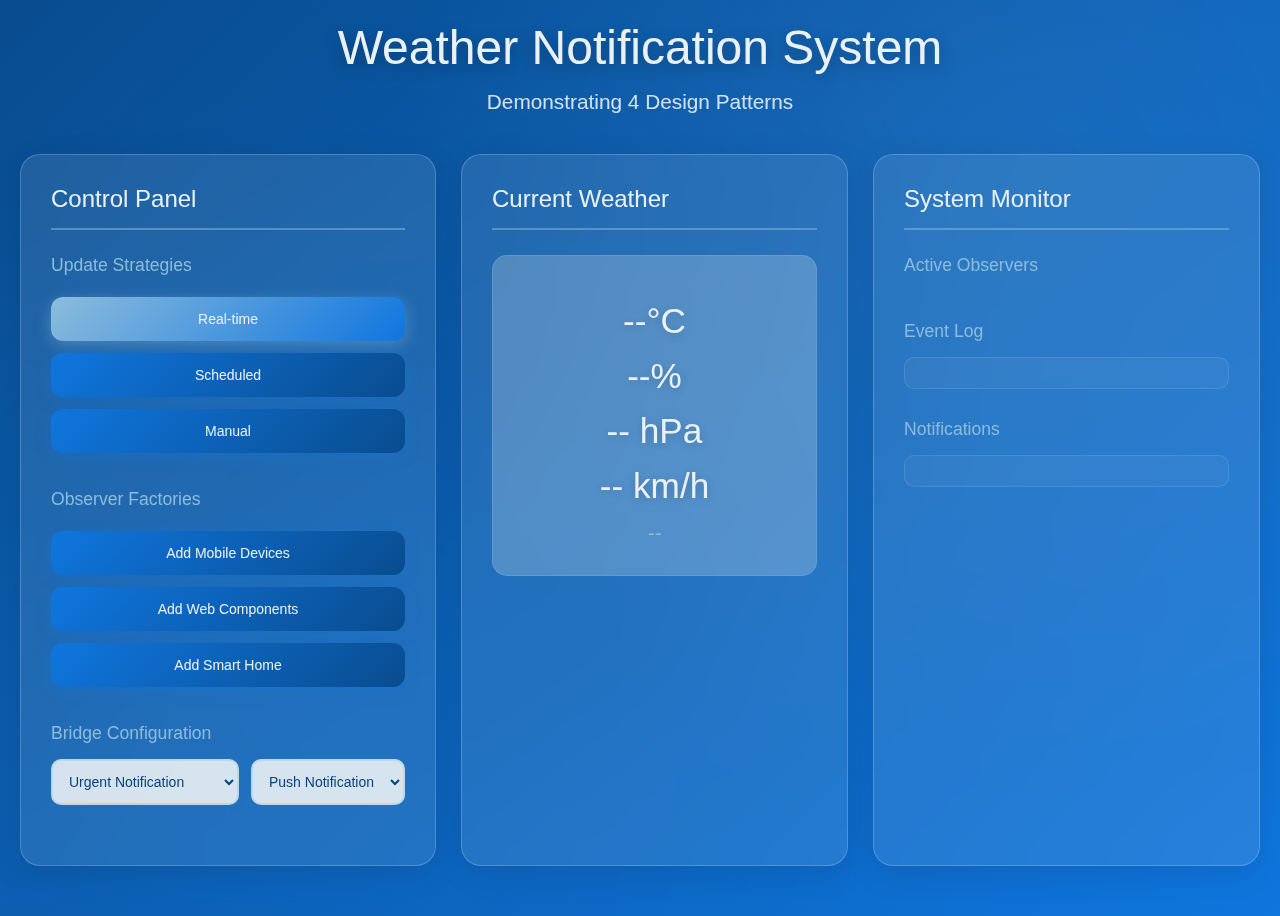
<file: target/classes/static/index.html>
<!DOCTYPE html>
<html lang="en">
<head>
    <meta charset="UTF-8">
    <meta name="viewport" content="width=device-width, initial-scale=1.0">
    <title>Weather Notification System</title>
    <link rel="stylesheet" href="css/styles.css">
</head>
<body>
<div class="container">
    <header>
        <h1>Weather Notification System</h1>
        <p>Demonstrating 4 Design Patterns</p>
    </header>

    <div class="dashboard">
        <div class="panel control-panel">
            <h2>Control Panel</h2>

            <div class="section">
                <h3>Update Strategies</h3>
                <div class="strategy-buttons">
                    <button id="realtime-btn" class="btn active">Real-time</button>
                    <button id="scheduled-btn" class="btn">Scheduled</button>
                    <button id="manual-btn" class="btn">Manual</button>
                </div>
            </div>

            <div class="section">
                <h3>Observer Factories</h3>
                <div class="factory-buttons">
                    <button id="mobile-factory" class="btn">Add Mobile Devices</button>
                    <button id="web-factory" class="btn">Add Web Components</button>
                    <button id="smarthome-factory" class="btn">Add Smart Home</button>
                </div>
            </div>

            <div class="section">
                <h3>Bridge Configuration</h3>
                <div class="bridge-config">
                    <select id="notification-type">
                        <option value="urgent">Urgent Notification</option>
                        <option value="scheduled">Scheduled Notification</option>
                    </select>
                    <select id="sender-type">
                        <option value="push">Push Notification</option>
                        <option value="email">Email</option>
                        <option value="voice">Voice</option>
                    </select>
                </div>
            </div>
        </div>

        <div class="panel weather-panel">
            <h2>Current Weather</h2>
            <div class="weather-display">
                <div id="temperature" class="weather-value">--°C</div>
                <div id="humidity" class="weather-value">--%</div>
                <div id="pressure" class="weather-value">-- hPa</div>
                <div id="wind" class="weather-value">-- km/h</div>
                <div id="description" class="weather-desc">--</div>
            </div>

            <!-- Manual Input Section -->
            <div id="manual-input-section" class="manual-input" style="display: none;">
                <h3>Manual Weather Data</h3>
                <input type="number" id="manual-temp" placeholder="Temperature (-60 to 60°C)" step="0.1" min="-60" max="60">
                <input type="number" id="manual-humidity" placeholder="Humidity (0 to 100%)" step="0.1" min="0" max="100">
                <input type="number" id="manual-pressure" placeholder="Pressure (870 to 1085 hPa)" step="1" min="870" max="1085">
                <input type="number" id="manual-wind" placeholder="Wind Speed (0 to 150 km/h)" step="0.1" min="0" max="150">
                <button id="update-manual" class="btn">Apply Manual Data</button>
            </div>
        </div>

        <div class="panel monitor-panel">
            <h2>System Monitor</h2>

            <div class="section">
                <h3>Active Observers</h3>
                <div id="observers-list" class="observers-list"></div>
            </div>

            <div class="section">
                <h3>Event Log</h3>
                <div id="event-log" class="event-log"></div>
            </div>

            <div class="section">
                <h3>Notifications</h3>
                <div id="notifications" class="notifications"></div>
            </div>
        </div>
    </div>
</div>

<script src="js/app.js"></script>
</body>
</html>
</file>
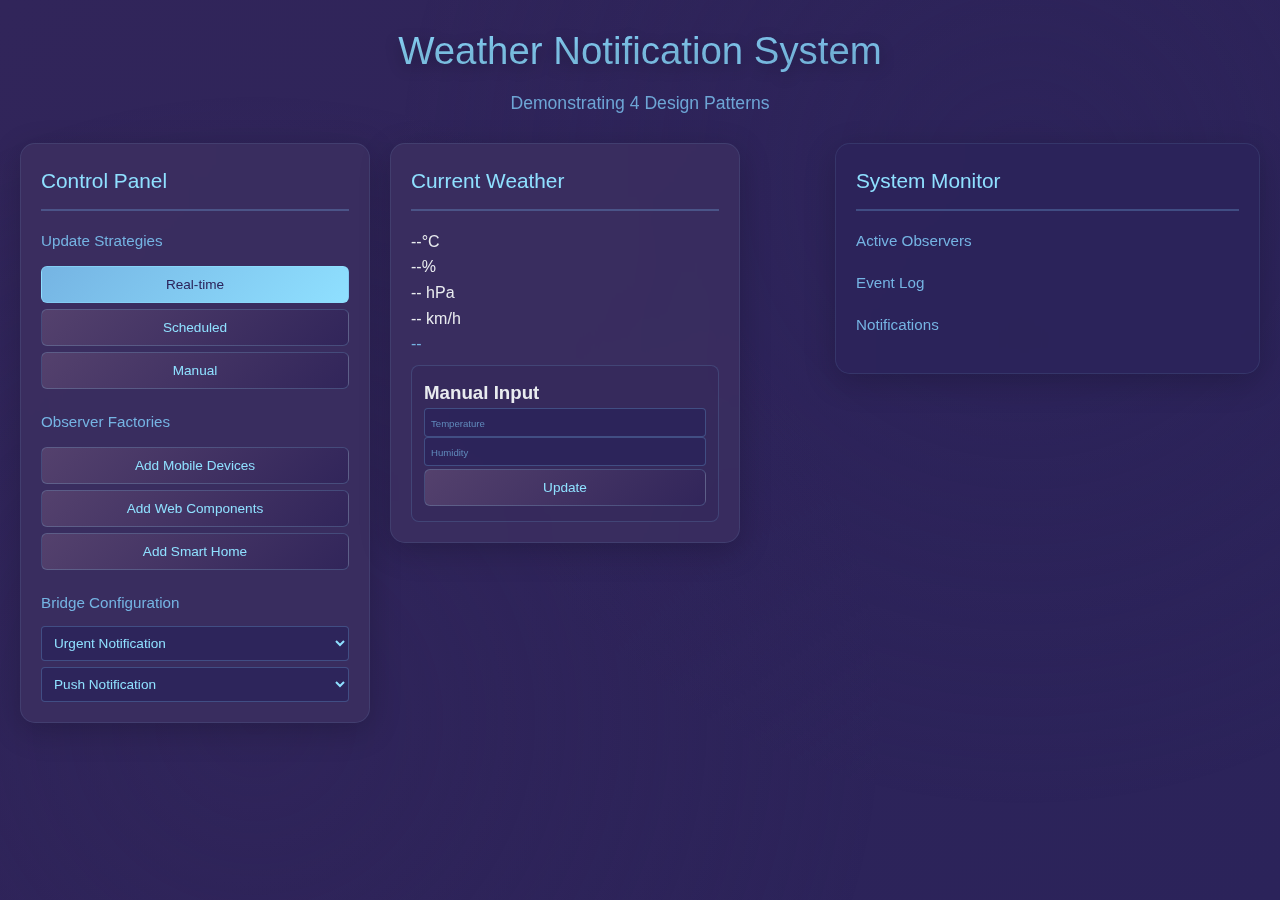
<file: src/main/resources/static/index.html>
<!DOCTYPE html>
<html lang="en">
<head>
    <meta charset="UTF-8">
    <meta name="viewport" content="width=device-width, initial-scale=1.0">
    <title>Weather Notification System</title>
    <link rel="stylesheet" href="css/styles.css">
</head>
<body>
<div class="container">
    <header>
        <h1>Weather Notification System</h1>
        <p>Demonstrating 4 Design Patterns</p>
    </header>

    <div class="dashboard">
        <div class="panel control-panel">
            <h2>Control Panel</h2>

            <div class="section">
                <h3>Update Strategies</h3>
                <div class="strategy-buttons">
                    <button id="realtime-btn" class="btn active">Real-time</button>
                    <button id="scheduled-btn" class="btn">Scheduled</button>
                    <button id="manual-btn" class="btn">Manual</button>
                </div>
            </div>

            <div class="section">
                <h3>Observer Factories</h3>
                <div class="factory-buttons">
                    <button id="mobile-factory" class="btn">Add Mobile Devices</button>
                    <button id="web-factory" class="btn">Add Web Components</button>
                    <button id="smarthome-factory" class="btn">Add Smart Home</button>
                </div>
            </div>

            <div class="section">
                <h3>Bridge Configuration</h3>
                <div class="bridge-config">
                    <select id="notification-type">
                        <option value="urgent">Urgent Notification</option>
                        <option value="scheduled">Scheduled Notification</option>
                    </select>
                    <select id="sender-type">
                        <option value="push">Push Notification</option>
                        <option value="email">Email</option>
                        <option value="voice">Voice</option>
                    </select>
                </div>
            </div>
        </div>

        <div class="panel weather-panel">
            <h2>Current Weather</h2>
            <div class="weather-display">
                <div id="temperature" class="weather-value">--°C</div>
                <div id="humidity" class="weather-value">--%</div>
                <div id="pressure" class="weather-value">-- hPa</div>
                <div id="wind" class="weather-value">-- km/h</div>
                <div id="description" class="weather-desc">--</div>
            </div>

            <div class="manual-input">
                <h3>Manual Input</h3>
                <input type="number" id="manual-temp" placeholder="Temperature">
                <input type="number" id="manual-humidity" placeholder="Humidity">
                <button id="update-manual" class="btn">Update</button>
            </div>
        </div>

        <div class="panel monitor-panel">
            <h2>System Monitor</h2>

            <div class="section">
                <h3>Active Observers</h3>
                <div id="observers-list" class="observers-list"></div>
            </div>

            <div class="section">
                <h3>Event Log</h3>
                <div id="event-log" class="event-log"></div>
            </div>

            <div class="section">
                <h3>Notifications</h3>
                <div id="notifications" class="notifications"></div>
            </div>
        </div>
    </div>
</div>

<script src="js/app.js"></script>
</body>
</html>
</file>
<file: target/classes/static/css/styles.css>
* {
    margin: 0;
    padding: 0;
    box-sizing: border-box;
}

body {
    font-family: 'Segoe UI', Tahoma, Geneva, Verdana, sans-serif;
    background: linear-gradient(135deg, #094c8f 0%, #0f76de 100%);
    min-height: 100vh;
    padding: 20px;
    color: #0c0c0c;
}

.container {
    max-width: 1400px;
    margin: 0 auto;
}

header {
    text-align: center;
    margin-bottom: 40px;
    color: #eaf1f4;
}

header h1 {
    font-size: 3em;
    margin-bottom: 15px;
    font-weight: 300;
    text-shadow: 0 4px 15px rgba(0,0,0,0.3);
}

header p {
    font-size: 1.3em;
    opacity: 0.9;
    font-weight: 300;
}

.dashboard {
    display: grid;
    grid-template-columns: 1fr 1fr 1fr;
    gap: 25px;
    margin-bottom: 30px;
}

.panel {
    background: rgba(234, 241, 244, 0.1);
    backdrop-filter: blur(20px);
    border-radius: 20px;
    padding: 30px;
    box-shadow: 0 8px 32px rgba(0,0,0,0.1);
    border: 1px solid rgba(255,255,255,0.2);
    transition: all 0.3s ease;
}

.panel:hover {
    transform: translateY(-5px);
    box-shadow: 0 12px 40px rgba(0,0,0,0.2);
}

.panel h2 {
    color: #eaf1f4;
    margin-bottom: 25px;
    padding-bottom: 15px;
    border-bottom: 2px solid rgba(140, 188, 220, 0.5);
    font-weight: 400;
    font-size: 1.5em;
}

.section {
    margin-bottom: 30px;
}

.section h3 {
    color: #8cbcdc;
    margin-bottom: 15px;
    font-size: 1.1em;
    font-weight: 500;
}

.btn {
    background: linear-gradient(135deg, #0f76de 0%, #094c8f 100%);
    color: #eaf1f4;
    border: none;
    padding: 14px 24px;
    border-radius: 12px;
    cursor: pointer;
    font-size: 14px;
    margin: 6px 0;
    transition: all 0.3s ease;
    width: 100%;
    font-weight: 500;
    box-shadow: 0 4px 15px rgba(15, 118, 222, 0.3);
}

.btn:hover {
    background: linear-gradient(135deg, #094c8f 0%, #08427c 100%);
    transform: translateY(-3px);
    box-shadow: 0 6px 20px rgba(15, 118, 222, 0.4);
}

.btn.active {
    background: linear-gradient(135deg, #8cbcdc 0%, #0f76de 100%);
    box-shadow: 0 4px 15px rgba(140, 188, 220, 0.4);
}

.strategy-buttons, .factory-buttons {
    display: flex;
    flex-direction: column;
}

.bridge-config {
    display: flex;
    gap: 12px;
}

.bridge-config select {
    flex: 1;
    padding: 12px;
    border: 2px solid rgba(140, 188, 220, 0.3);
    border-radius: 10px;
    font-size: 14px;
    background: rgba(234, 241, 244, 0.9);
    color: #08427c;
    font-weight: 500;
}

.bridge-config select:focus {
    outline: none;
    border-color: #0f76de;
}

.weather-display {
    text-align: center;
    padding: 30px;
    background: rgba(234, 241, 244, 0.15);
    backdrop-filter: blur(10px);
    border-radius: 15px;
    margin-bottom: 25px;
    border: 1px solid rgba(255,255,255,0.1);
}

.weather-value {
    font-size: 2.2em;
    font-weight: 300;
    color: #eaf1f4;
    margin: 15px 0;
    text-shadow: 0 2px 10px rgba(0,0,0,0.2);
}

.weather-desc {
    font-size: 1.3em;
    color: #8cbcdc;
    font-style: italic;
    margin-top: 10px;
}

.manual-input {
    background: rgba(234, 241, 244, 0.1);
    padding: 20px;
    border-radius: 12px;
    border: 1px solid rgba(255,255,255,0.1);
}

.manual-input h3 {
    color: #8cbcdc;
    margin-bottom: 15px;
}

.manual-input input {
    width: 100%;
    padding: 12px;
    margin: 8px 0;
    border: 2px solid rgba(140, 188, 220, 0.3);
    border-radius: 8px;
    font-size: 14px;
    background: rgba(234, 241, 244, 0.9);
    color: #08427c;
}

.manual-input input:focus {
    outline: none;
    border-color: #0f76de;
}

.observers-list {
    max-height: 180px;
    overflow-y: auto;
    padding-right: 10px;
}

.observer-item {
    padding: 12px 16px;
    margin: 8px 0;
    background: rgba(234, 241, 244, 0.1);
    border-radius: 10px;
    border-left: 4px solid #0f76de;
    color: #eaf1f4;
    transition: all 0.3s ease;
}

.observer-item:hover {
    background: rgba(234, 241, 244, 0.2);
    transform: translateX(5px);
}

.observer-item.active {
    border-left-color: #8cbcdc;
    background: rgba(140, 188, 220, 0.2);
}

.event-log, .notifications {
    max-height: 200px;
    overflow-y: auto;
    background: rgba(234, 241, 244, 0.05);
    padding: 15px;
    border-radius: 10px;
    font-family: 'Courier New', monospace;
    font-size: 12px;
    border: 1px solid rgba(255,255,255,0.1);
}

.log-entry, .notification-item {
    padding: 8px 12px;
    margin: 6px 0;
    border-radius: 6px;
    transition: all 0.3s ease;
}

.log-entry {
    background: rgba(234, 241, 244, 0.1);
    color: #eaf1f4;
}

.log-entry:hover {
    background: rgba(234, 241, 244, 0.2);
}

.notification-item {
    background: rgba(255, 193, 7, 0.15);
    border-left: 3px solid #ffc107;
    color: #eaf1f4;
}

.notification-item.urgent {
    background: rgba(220, 53, 69, 0.2);
    border-left-color: #dc3545;
    color: #eaf1f4;
}

/* Стили для скроллбара */
.observers-list::-webkit-scrollbar,
.event-log::-webkit-scrollbar,
.notifications::-webkit-scrollbar {
    width: 6px;
}

.observers-list::-webkit-scrollbar-track,
.event-log::-webkit-scrollbar-track,
.notifications::-webkit-scrollbar-track {
    background: rgba(234, 241, 244, 0.1);
    border-radius: 3px;
}

.observers-list::-webkit-scrollbar-thumb,
.event-log::-webkit-scrollbar-thumb,
.notifications::-webkit-scrollbar-thumb {
    background: #0f76de;
    border-radius: 3px;
}

/* Анимации */
@keyframes fadeIn {
    from { opacity: 0; transform: translateY(10px); }
    to { opacity: 1; transform: translateY(0); }
}

.panel {
    animation: fadeIn 0.6s ease-out;
}

.observer-item, .log-entry, .notification-item {
    animation: fadeIn 0.4s ease-out;
}

/* Адаптивность */
@media (max-width: 1200px) {
    .dashboard {
        grid-template-columns: 1fr 1fr;
    }
}

@media (max-width: 768px) {
    .dashboard {
        grid-template-columns: 1fr;
    }

    header h1 {
        font-size: 2.2em;
    }

    .panel {
        padding: 20px;
    }

    .strategy-buttons, .factory-buttons {
        flex-direction: row;
        flex-wrap: wrap;
    }

    .btn {
        width: auto;
        flex: 1;
        min-width: 140px;
        margin: 4px;
    }

    .bridge-config {
        flex-direction: column;
    }
}

/* Эффект частичек */
body::before {
    content: '';
    position: fixed;
    top: 0;
    left: 0;
    width: 100%;
    height: 100%;
    background:
            radial-gradient(circle at 20% 80%, rgba(15, 118, 222, 0.1) 0%, transparent 50%),
            radial-gradient(circle at 80% 20%, rgba(140, 188, 220, 0.1) 0%, transparent 50%),
            radial-gradient(circle at 40% 40%, rgba(9, 76, 143, 0.1) 0%, transparent 50%);
    pointer-events: none;
    z-index: -1;
}
</file>
<file: src/main/resources/static/css/styles.css>
* {
    margin: 0;
    padding: 0;
    box-sizing: border-box;
}

body {
    font-family: 'Segoe UI', Tahoma, Geneva, Verdana, sans-serif;
    background: linear-gradient(135deg, #31255a 0%, #2b235a 100%);
    min-height: 100vh;
    padding: 20px;
    color: #e9ecef;
    line-height: 1.6;
}

.container {
    max-width: 1400px;
    margin: 0 auto;
}

header {
    text-align: center;
    margin-bottom: 25px;
    color: #8fe0ff;
}

header h1 {
    font-size: 2.4em;
    margin-bottom: 8px;
    font-weight: 300;
    text-shadow: 0 4px 15px rgba(0,0,0,0.3);
    background: linear-gradient(135deg, #8fe0ff 0%, #75b4e3 100%);
    -webkit-background-clip: text;
    -webkit-text-fill-color: transparent;
    background-clip: text;
}

header p {
    font-size: 1.1em;
    opacity: 0.9;
    font-weight: 300;
    color: #75b4e3;
}

.dashboard {
    display: grid;
    grid-template-columns: 350px 1fr 1fr;
    gap: 20px;
    align-items: start;
}

.panel {
    background: rgba(84, 65, 109, 0.3);
    backdrop-filter: blur(20px);
    border-radius: 15px;
    padding: 20px;
    box-shadow: 0 8px 32px rgba(0,0,0,0.2);
    border: 1px solid rgba(143, 224, 255, 0.1);
    transition: all 0.3s ease;
    height: fit-content;
}

.panel:hover {
    transform: translateY(-3px);
    box-shadow: 0 10px 30px rgba(0,0,0,0.25);
    border-color: rgba(143, 224, 255, 0.2);
}

.panel h2 {
    color: #8fe0ff;
    margin-bottom: 18px;
    padding-bottom: 12px;
    border-bottom: 2px solid rgba(117, 180, 227, 0.3);
    font-size: 1.3em;
    font-weight: 400;
}

.section {
    margin-bottom: 18px;
}

.section:last-child {
    margin-bottom: 0;
}

.section h3 {
    color: #75b4e3;
    margin-bottom: 10px;
    font-size: 0.95em;
    font-weight: 500;
}

.weather-panel {
    width: 100%;
    max-width: 350px;
}

.weather-main {
    background: rgba(49, 37, 90, 0.4);
    backdrop-filter: blur(15px);
    border-radius: 12px;
    padding: 18px;
    margin-bottom: 18px;
    border: 1px solid rgba(143, 224, 255, 0.15);
}

.current-weather {
    display: flex;
    align-items: center;
    justify-content: space-between;
    margin-bottom: 15px;
}

.weather-icon {
    font-size: 2.8em;
    filter: drop-shadow(0 4px 8px rgba(0,0,0,0.3));
}

.weather-primary {
    text-align: right;
    flex: 1;
}

.weather-temp {
    font-size: 2.2em;
    font-weight: 300;
    color: #8fe0ff;
    line-height: 1;
    margin-bottom: 4px;
    text-shadow: 0 2px 8px rgba(0,0,0,0.3);
}

.weather-desc {
    font-size: 1em;
    color: #75b4e3;
    font-weight: 300;
}

.weather-details {
    display: grid;
    grid-template-columns: 1fr 1fr;
    gap: 8px;
}

.detail-item {
    display: flex;
    justify-content: space-between;
    align-items: center;
    padding: 8px 10px;
    background: rgba(84, 65, 109, 0.4);
    border-radius: 6px;
    border: 1px solid rgba(117, 180, 227, 0.1);
    transition: all 0.2s ease;
}

.detail-item:hover {
    background: rgba(84, 65, 109, 0.5);
}

.detail-label {
    color: #8fe0ff;
    font-size: 0.8em;
    font-weight: 500;
}

.detail-value {
    color: #75b4e3;
    font-weight: 600;
    font-size: 0.9em;
}

.city-buttons {
    display: grid;
    grid-template-columns: 1fr 1fr;
    gap: 6px;
}

.city-btn {
    background: linear-gradient(135deg, #54416d 0%, #31255a 100%);
    color: #8fe0ff;
    border: none;
    padding: 8px 4px;
    border-radius: 6px;
    cursor: pointer;
    font-size: 0.8em;
    transition: all 0.2s ease;
    text-align: center;
    font-weight: 500;
    border: 1px solid rgba(143, 224, 255, 0.2);
}

.city-btn:hover {
    background: linear-gradient(135deg, #31255a 0%, #54416d 100%);
    transform: translateY(-1px);
    border-color: rgba(143, 224, 255, 0.3);
}

.city-btn.active {
    background: linear-gradient(135deg, #75b4e3 0%, #8fe0ff 100%);
    color: #2b235a;
    border-color: rgba(143, 224, 255, 0.5);
}

.weather-carousel {
    display: flex;
    align-items: center;
    gap: 6px;
    margin-top: 6px;
}

.carousel-container {
    flex: 1;
    overflow: hidden;
    height: 75px;
}

.carousel-track {
    display: flex;
    gap: 8px;
    transition: transform 0.3s ease;
    height: 100%;
}

.weather-hour-card {
    min-width: 65px;
    background: rgba(49, 37, 90, 0.4);
    backdrop-filter: blur(10px);
    border: 1px solid rgba(117, 180, 227, 0.2);
    border-radius: 6px;
    padding: 6px 4px;
    text-align: center;
    transition: all 0.2s ease;
    flex-shrink: 0;
}

.weather-hour-card:hover {
    transform: translateY(-2px);
    background: rgba(84, 65, 109, 0.5);
    border-color: rgba(143, 224, 255, 0.3);
}

.hour-time {
    font-size: 0.7em;
    color: #8fe0ff;
    margin-bottom: 4px;
    font-weight: 500;
}

.hour-temp {
    font-size: 0.9em;
    font-weight: bold;
    color: #75b4e3;
    margin-bottom: 2px;
}

.hour-wind {
    font-size: 0.65em;
    color: #8fe0ff;
    margin-bottom: 2px;
}

.hour-desc {
    font-size: 0.8em;
}

.carousel-btn {
    background: rgba(84, 65, 109, 0.6);
    border: 1px solid rgba(143, 224, 255, 0.3);
    color: #8fe0ff;
    width: 22px;
    height: 22px;
    border-radius: 50%;
    cursor: pointer;
    display: flex;
    align-items: center;
    justify-content: center;
    transition: all 0.2s ease;
    font-size: 0.8em;
    font-weight: bold;
}

.carousel-btn:hover {
    background: rgba(117, 180, 227, 0.3);
    transform: scale(1.05);
}

.carousel-btn:disabled {
    opacity: 0.3;
    cursor: not-allowed;
}

.manual-input {
    background: rgba(49, 37, 90, 0.4);
    padding: 12px;
    border-radius: 8px;
    border: 1px solid rgba(117, 180, 227, 0.2);
    margin-top: 8px;
}

.input-grid {
    display: grid;
    grid-template-columns: 1fr 1fr;
    gap: 6px;
    margin-bottom: 10px;
}

.manual-input input {
    width: 100%;
    padding: 6px;
    border: 1px solid rgba(117, 180, 227, 0.3);
    border-radius: 4px;
    font-size: 0.8em;
    background: rgba(43, 35, 90, 0.8);
    color: #8fe0ff;
    transition: all 0.2s ease;
}

.manual-input input::placeholder {
    color: #75b4e3;
    opacity: 0.7;
    font-size: 0.75em;
}

.manual-input input:focus {
    outline: none;
    border-color: #8fe0ff;
    background: rgba(49, 37, 90, 0.9);
}

.control-panel {

}

.btn {
    background: linear-gradient(135deg, #54416d 0%, #31255a 100%);
    color: #8fe0ff;
    border: none;
    padding: 10px 12px;
    border-radius: 6px;
    cursor: pointer;
    font-size: 0.85em;
    margin: 3px 0;
    transition: all 0.2s ease;
    width: 100%;
    font-weight: 500;
    border: 1px solid rgba(143, 224, 255, 0.2);
}

.btn:hover {
    background: linear-gradient(135deg, #31255a 0%, #54416d 100%);
    transform: translateY(-1px);
    border-color: rgba(143, 224, 255, 0.3);
}

.btn.active {
    background: linear-gradient(135deg, #75b4e3 0%, #8fe0ff 100%);
    color: #2b235a;
    border-color: rgba(143, 224, 255, 0.5);
}

.strategy-buttons, .factory-buttons {
    display: flex;
    flex-direction: column;
}

.bridge-config {
    display: flex;
    flex-direction: column;
    gap: 6px;
}

.bridge-config select {
    padding: 8px;
    border: 1px solid rgba(117, 180, 227, 0.3);
    border-radius: 4px;
    font-size: 0.85em;
    background: rgba(43, 35, 90, 0.8);
    color: #8fe0ff;
    font-weight: 500;
    transition: all 0.2s ease;
}

.bridge-config select option {
    background: #31255a;
    color: #8fe0ff;
}

.bridge-config select:focus {
    outline: none;
    border-color: #8fe0ff;
    background: rgba(49, 37, 90, 0.9);
}

.monitor-panel {
    background: rgba(43, 35, 90, 0.4);
}

.observers-list, .event-log, .notifications {
    margin-bottom: 15px;
}

.observer-item {
    padding: 8px 10px;
    margin: 4px 0;
    background: rgba(84, 65, 109, 0.4);
    border-radius: 6px;
    border-left: 3px solid #75b4e3;
    color: #8fe0ff;
    transition: all 0.2s ease;
    font-size: 0.85em;
}

.observer-item:hover {
    background: rgba(84, 65, 109, 0.5);
    transform: translateX(3px);
}

.log-entry, .notification-item {
    padding: 6px 8px;
    margin: 3px 0;
    border-radius: 4px;
    font-size: 0.8em;
    transition: all 0.2s ease;
}

.log-entry {
    background: rgba(84, 65, 109, 0.4);
    color: #75b4e3;
    font-family: 'Courier New', monospace;
    border-left: 2px solid #75b4e3;
}

.log-entry:hover {
    background: rgba(84, 65, 109, 0.5);
}

.notification-item {
    background: rgba(117, 180, 227, 0.2);
    border-left: 2px solid #75b4e3;
    color: #8fe0ff;
    font-family: 'Courier New', monospace;
}

.notification-item:hover {
    background: rgba(117, 180, 227, 0.25);
}

.notification-item.urgent {
    background: rgba(255, 107, 107, 0.2);
    border-left-color: #ff6b6b;
}

.empty-state {
    text-align: center;
    color: #75b4e3;
    font-style: italic;
    padding: 15px;
    background: rgba(84, 65, 109, 0.3);
    border-radius: 6px;
    border: 1px dashed rgba(117, 180, 227, 0.3);
    font-size: 0.85em;
}

@media (max-width: 1200px) {
    .dashboard {
        grid-template-columns: 320px 1fr;
    }

    .monitor-panel {
        grid-column: 1 / span 2;
    }

    .weather-panel {
        max-width: 320px;
    }
}

@media (max-width: 768px) {
    .dashboard {
        grid-template-columns: 1fr;
    }

    .monitor-panel {
        grid-column: 1;
    }

    .weather-panel {
        max-width: 100%;
    }

    .weather-details {
        grid-template-columns: 1fr;
    }

    .input-grid {
        grid-template-columns: 1fr;
    }

    .city-buttons {
        grid-template-columns: 1fr;
    }

    .current-weather {
        flex-direction: column;
        text-align: center;
        gap: 8px;
    }

    .weather-primary {
        text-align: center;
    }
}

@keyframes fadeInUp {
    from {
        opacity: 0;
        transform: translateY(15px);
    }
    to {
        opacity: 1;
        transform: translateY(0);
    }
}

.panel {
    animation: fadeInUp 0.5s ease-out;
}

body::before {
    content: '';
    position: fixed;
    top: 0;
    left: 0;
    width: 100%;
    height: 100%;
    background:
            radial-gradient(circle at 20% 80%, rgba(49, 37, 90, 0.4) 0%, transparent 50%),
            radial-gradient(circle at 80% 20%, rgba(43, 35, 90, 0.4) 0%, transparent 50%);
    pointer-events: none;
    z-index: -1;
}
</file>
